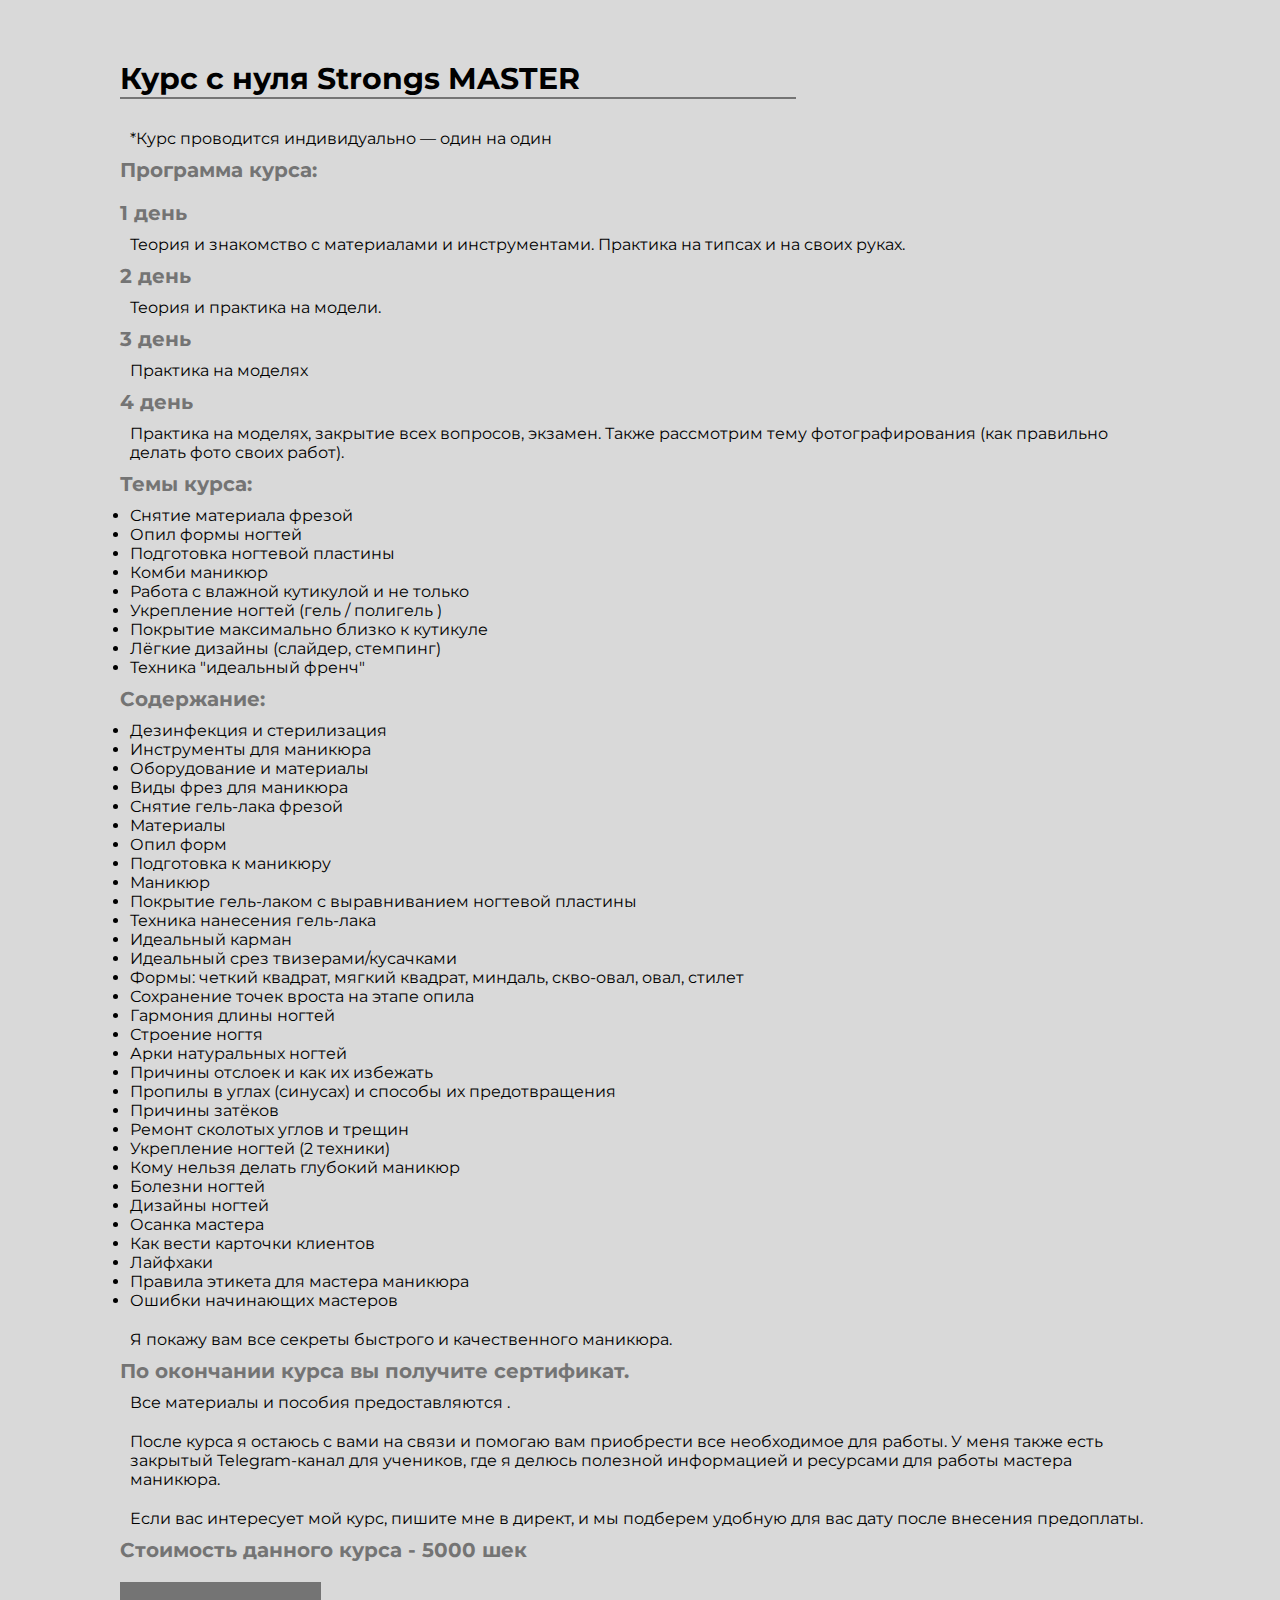
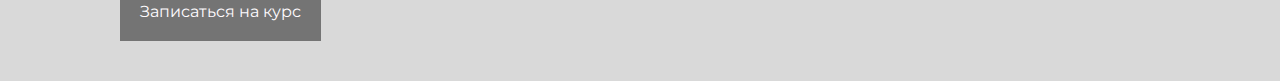
<file: index_baze.html>
<!DOCTYPE html>
<html lang="en">
<head>
    <meta charset="UTF-8">
    <meta http-equiv="X-UA-Compatible" content="IE=edge">
    <meta name="viewport" content="width=device-width, initial-scale=1.0">
    <title>БАЗОВЫЙ КУРС</title>
    <link rel="stylesheet" href="style_pro.css">
</head>
<body>
    <section class="section">
        <div class="container">
            <h2>Курс с нуля Strongs MASTER</h2>
            <hr>
            <p class="text">*Курс проводится индивидуально — один на один</p>
            <h3>Программа курса:</h3><br> 
            
            <h3> 1 день</h3><p class="text">Теория и знакомство с материалами и инструментами. Практика на типсах и на своих руках.</p>
            
            <h3> 2 день</h3><p class="text">Теория и практика на модели.</p>
            
            <h3> 3 день</h3><p class="text"> Практика  на моделях </p>
            
            <h3> 4 день</h3><p class="text"> Практика на моделях, закрытие всех вопросов, экзамен. Также рассмотрим тему фотографирования (как правильно делать фото своих работ).</p>
            
            <h3>Темы курса:</h3>
            <ul class="text">
            <li>Снятие материала фрезой</li>
            <li>Опил формы ногтей</li>
            <li>Подготовка ногтевой пластины</li>
            <li>Комби маникюр</li>
            <li>Работа с влажной кутикулой и не только</li>
            <li>Укрепление ногтей (гель / полигель )</li>
            <li>Покрытие максимально близко к кутикуле</li>
            <li>Лёгкие дизайны (слайдер, стемпинг)</li>
            <li>Техника "идеальный френч" </li>
            </ul>
            
            <h3>Содержание:</h3>
            <ul class="text">
             <li>Дезинфекция и стерилизация</li>
             <li>Инструменты для маникюра</li>
             <li>Оборудование и материалы</li>
             <li>Виды фрез для маникюра</li>
             <li>Снятие гель-лака фрезой</li>
             <li>Материалы</li>
             <li>Опил форм</li>
             <li>Подготовка к маникюру</li>
             <li>Маникюр</li>
             <li>Покрытие гель-лаком с выравниванием ногтевой пластины</li>
             <li>Техника нанесения гель-лака</li>
             <li>Идеальный карман</li>
             <li>Идеальный срез твизерами/кусачками</li>
             <li>Формы: четкий квадрат, мягкий квадрат, миндаль, скво-овал, овал, стилет</li>
             <li>Сохранение точек вроста на этапе опила</li>
             <li>Гармония длины ногтей</li>
             <li>Строение ногтя</li>
             <li>Арки натуральных ногтей</li>
             <li>Причины отслоек и как их избежать</li>
             <li>Пропилы в углах (синусах) и способы их предотвращения</li>
             <li>Причины затёков</li>
             <li>Ремонт сколотых углов и трещин</li>
             <li>Укрепление ногтей (2 техники)</li>
             <li>Кому нельзя делать глубокий маникюр</li>
             <li>Болезни ногтей</li>
             <li>Дизайны ногтей</li>
             <li>Осанка мастера</li>
             <li>Как вести карточки клиентов</li>
             <li>Лайфхаки</li>
             <li>Правила этикета для мастера маникюра</li>
             <li>Ошибки начинающих мастеров</li>
            </ul>
            <p class="text">Я покажу вам все секреты быстрого и качественного маникюра.</p>
            
            <h3>По окончании курса вы получите сертификат.</h3>
            <p class="text">Все материалы и пособия предоставляются .</p>
            
            <p class="text">После курса я остаюсь с вами на связи и помогаю вам приобрести все необходимое для работы. У меня также есть закрытый Telegram-канал для учеников, где я делюсь полезной информацией и ресурсами для работы мастера маникюра.</p>
            <p class="text">Если вас интересует мой курс, пишите мне в директ, и мы подберем удобную для вас дату после внесения предоплаты.</p>
            <h3 class="bottom_text">Стоимость данного курса - 5000 шек </h3>
            
            <a class="btn" href="https://api.whatsapp.com/send?phone=972533310361" target=»_blank»>Записаться на курс</a>
        </div>
    </section>
</body>
</html>
</file>
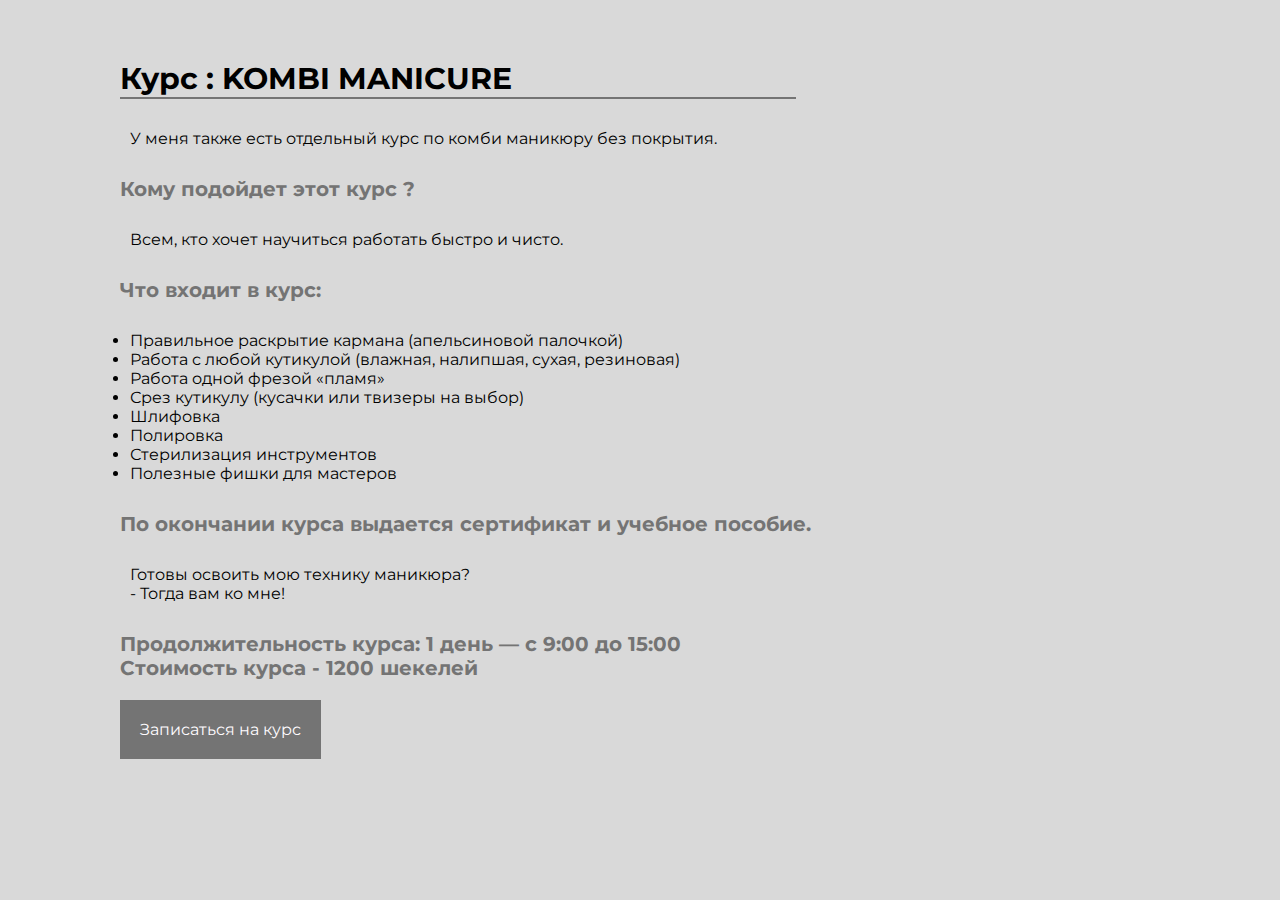
<file: index_kombi.html>
<!DOCTYPE html>
<html lang="en">
<head>
    <meta charset="UTF-8">
    <meta http-equiv="X-UA-Compatible" content="IE=edge">
    <meta name="viewport" content="width=device-width, initial-scale=1.0">
    <title>Курс KOMBI MANICURE</title>
    <link rel="stylesheet" href="style_pro.css">
</head>
<body>
    <section class="section">
        <div class="container">
            <h2>Курс : KOMBI MANICURE</h2>
            <hr>
            <p class="text">У меня также есть отдельный курс по комби маникюру без покрытия.</p><br>

            <h3>Кому подойдет этот курс ?</h3><br>
            <p class="text">Всем, кто хочет научиться работать быстро и чисто.</p><br>
            
            <h3>Что входит в курс:</h3><br>
            <ul class="text">
            <li>Правильное раскрытие кармана 
            (апельсиновой палочкой)</li>
            <li>Работа с любой кутикулой 
            (влажная, налипшая, сухая, резиновая)</li>
            <li>Работа одной фрезой «пламя» </li>
            <li>Срез кутикулу (кусачки или твизеры на выбор)</li> 
            <li>Шлифовка </li>
            <li>Полировка</li> 
            <li>Стерилизация инструментов</li> 
            <li>Полезные фишки для мастеров</li>
            </ul><br>
            <h3>По окончании курса выдается сертификат и учебное пособие.</h3><br>
            <p class="text">Готовы освоить мою технику маникюра?<br>
                - Тогда вам ко мне!<br></p>
            <br><h3 class="bottom_text">
            Продолжительность курса: 1 день — с 9:00 до 15:00<br>
            Стоимость курса - 1200 шекелей</h3> 
            <a class="btn" href="https://api.whatsapp.com/send?phone=972533310361" target=»_blank»>Записаться на курс</a>
        </div>
    </section>
</body>
</html>
</file>
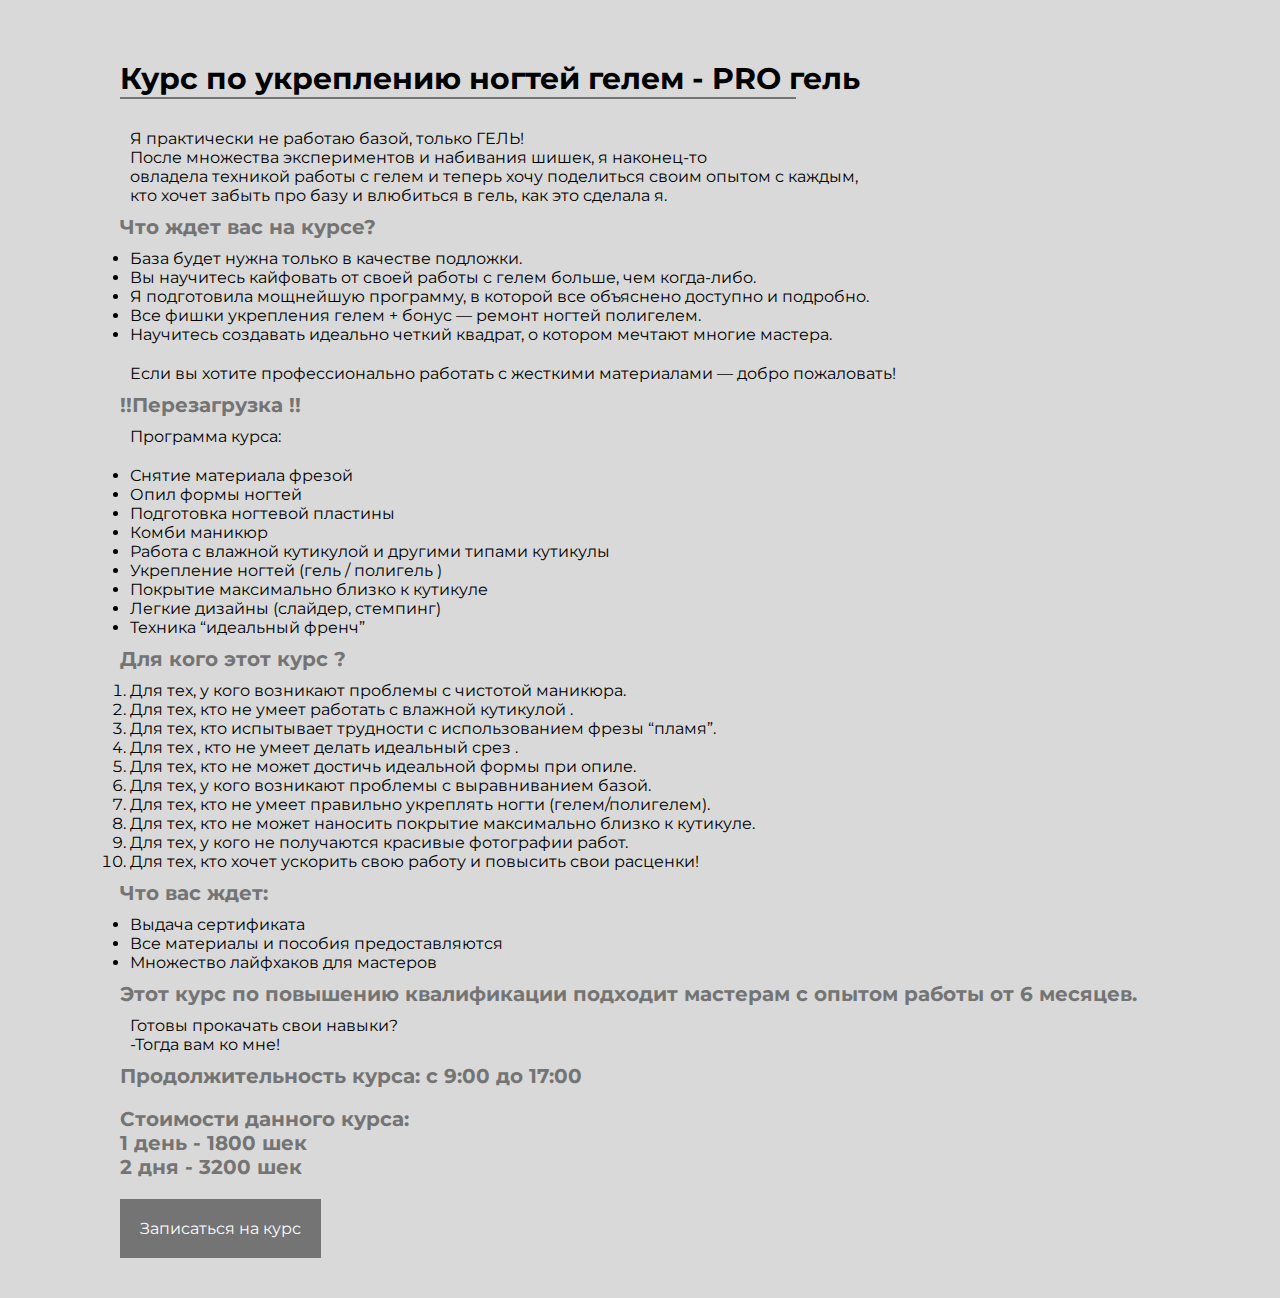
<file: index_pro.html>
<!DOCTYPE html>
<html lang="en">
<head>
    <meta charset="UTF-8">
    <meta http-equiv="X-UA-Compatible" content="IE=edge">
    <meta name="viewport" content="width=device-width, initial-scale=1.0">
    <link rel="stylesheet" href="style_pro.css">
    <title>Курс *PRO GEL*</title>
</head>
<body>
    <section class="section">
        <div class="container">
            <h2>Курс по укреплению ногтей гелем - PRO гель</h2>
            <hr>
            <p class="text">Я практически не работаю базой, только ГЕЛЬ!<br> 

                После множества экспериментов и набивания шишек, я наконец-то<br>
                овладела техникой работы с гелем и теперь хочу поделиться своим опытом с каждым,<br>
                кто хочет забыть про базу и влюбиться в гель, как это сделала я.</p>
                <h3>Что ждет вас на курсе?</h3>
                <ul class="text">
                <li>База будет нужна только в качестве подложки.</li>
                <li>Вы научитесь кайфовать от своей работы с гелем больше, чем когда-либо.</li>
                <li>Я подготовила мощнейшую программу, в которой все объяснено доступно и подробно.</li>
                <li>Все фишки укрепления гелем + бонус — ремонт ногтей полигелем.</li> 
                <li>Научитесь создавать идеально четкий квадрат, о котором мечтают многие мастера.</li>
                </ul>
                <p class="text">Если вы хотите профессионально работать с жесткими материалами — добро пожаловать!</p>
            <h3>!!Перезагрузка !!</h3>
            <p class="text">Программа курса:</p>
            <ul class="text">
                <li>Снятие материала фрезой</li>
                <li>Опил формы ногтей</li>
                <li>Подготовка ногтевой пластины</li>
                <li>Комби маникюр</li>
                <li>Работа с влажной кутикулой и другими типами кутикулы</li>
                <li>Укрепление ногтей (гель / полигель )</li>
                <li>Покрытие максимально близко к кутикуле</li>
                <li>Легкие дизайны (слайдер, стемпинг)</li>
                <li>Техника “идеальный френч”</li> 
            </ul> 
            <h3>Для кого этот курс ?</h3>
            <ol class="text">   
                <li> Для тех, у кого возникают проблемы с чистотой маникюра.</li>
                <li> Для тех, кто  не умеет работать с влажной кутикулой .</li>
                <li> Для тех, кто испытывает трудности с использованием фрезы “пламя”.</li>
                <li> Для тех , кто не умеет делать идеальный срез .</li>
                <li> Для тех, кто не может достичь идеальной формы при опиле.</li>
                <li> Для тех, у кого возникают проблемы с выравниванием базой.</li>
                <li> Для тех, кто не умеет правильно укреплять ногти (гелем/полигелем).</li>
                <li> Для тех, кто не может наносить покрытие максимально близко к кутикуле.</li>
                <li> Для тех, у кого не получаются красивые фотографии работ.</li>
                <li> Для тех, кто хочет ускорить свою работу и повысить свои расценки!</li>
            </ol>
            <h3>Что вас ждет:</h3>
            <ul class="text">
                <li>Выдача сертификата</li>
                <li>Все материалы и пособия предоставляются</li>
                <li>Множество лайфхаков для мастеров</li>
            </ul> 
                <h3>Этот курс по повышению квалификации подходит мастерам с опытом работы от 6 месяцев.</h3>
                    <p class="text">Готовы прокачать свои навыки?<br>
                     -Тогда вам ко мне!</p>
                <h3>Продолжительность курса: с 9:00 до 17:00</h3><br>
                <h3 class="bottom_text">Стоимости данного курса:<br> 
                1 день - 1800 шек<br> 
                2 дня -  3200 шек<br></h3>
                <a class="btn" href="https://api.whatsapp.com/send?phone=972533310361" target=»_blank»>Записаться на курс</a>
        </div>
    </section>
</body>
</html>
</file>
<file: style_pro.css>
@import url('https://fonts.googleapis.com/css2?family=Montserrat:wght@200&display=swap');
*{
    margin: 0;
    padding: 0;
    box-sizing: border-box;
    text-decoration: none;
}
body{
    background-color: #d9d9d9;
    font-family: 'Montserrat', sans-serif;
}
.container{
    max-width: 1440px;
    margin: 0 auto;
    padding: 0 120px;
}
.section{
    margin-top: 60px;
    margin-bottom: 60px;
}
h2{
    color: #000000;
    font-size: 30px;
}
hr{
    width: 65%;
    margin-bottom: 20px ;
    border: none;
    height: 2px;
    background-color:#747474;
}
h3{
    color: #747474;
    font-size: 20px;
}
.text{
    color:#000000 ;
    padding: 10px;
}
.bottom_text{
    color: #747474;
    font-size: 20px;
    margin-bottom: 40px;
}
.bottom_t{
    color: #747474;
    margin-bottom: 40px;
}
.btn{
    color: #FFFCFF;
    background-color: #747474;
    padding: 20px;
}
@media(max-width:600px){
    .container {
        max-width: 1440px;
        margin: 0 auto;
        padding: 0 70px;
    }
    h2{
        font-size: 20px;
    }
    h3, .text, .bottom_text{
        font-size: 15px;
    }
}
@media(max-width:400px){
    .container {
        max-width: 1440px;
        margin: 0 auto;
        padding: 0 40px;
    }
}
</file>
